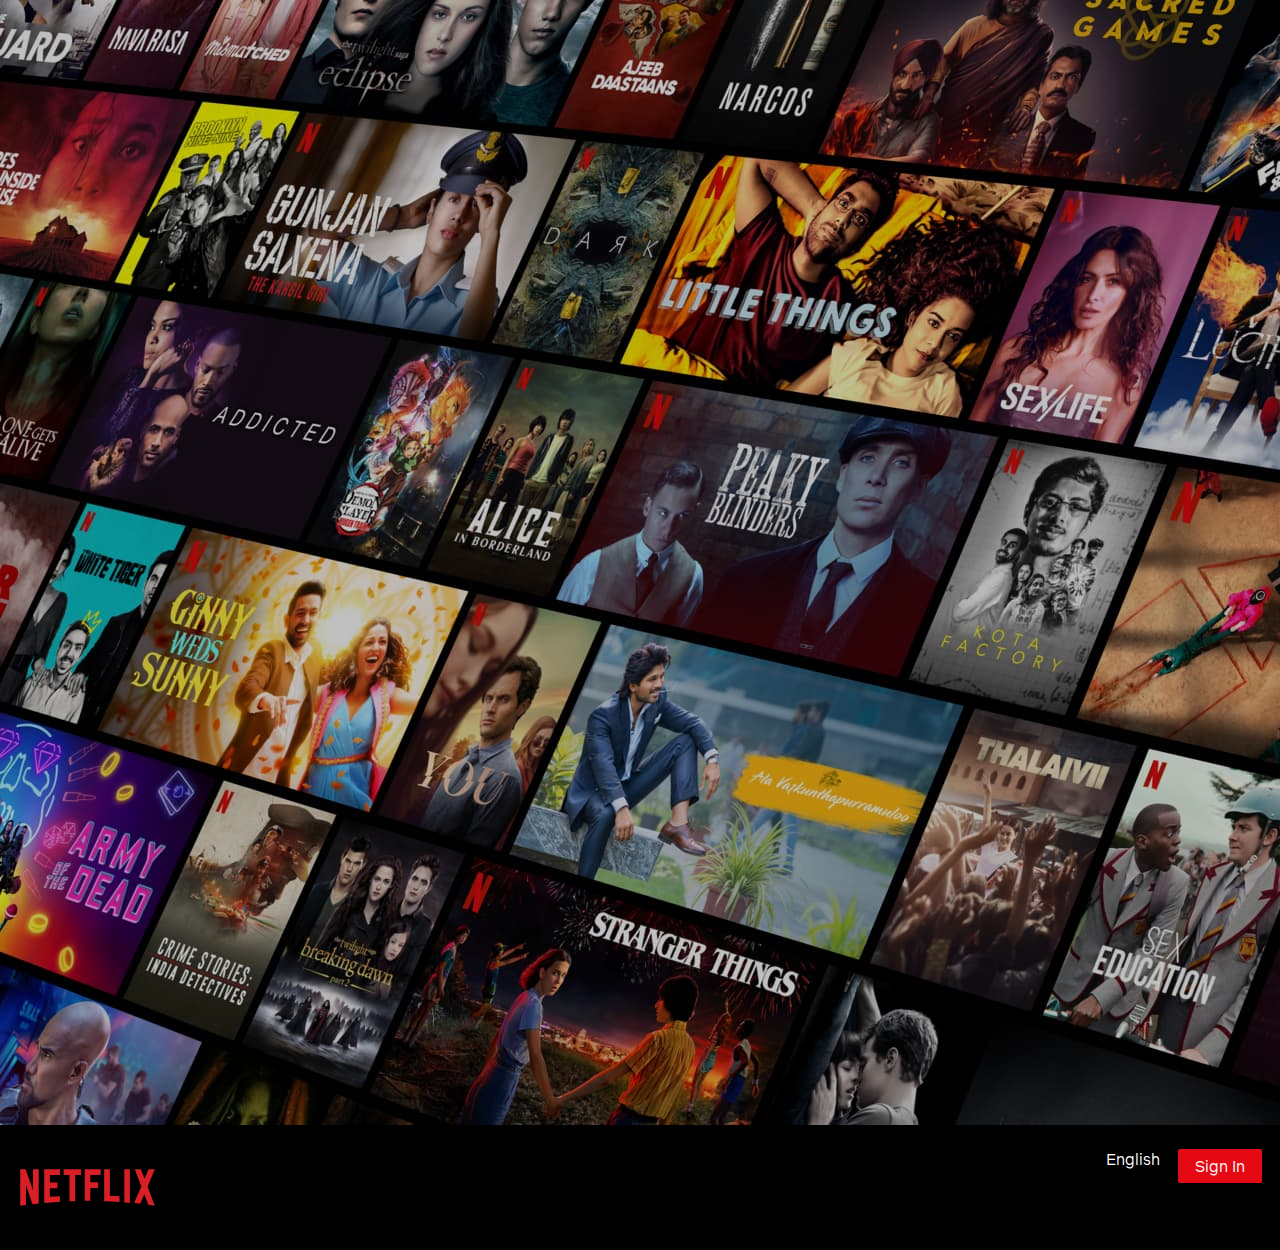
<file: index1.html>
<!DOCTYPE html>
<html lang="en">
<head>
    <meta charset="UTF-8">
    <link rel="stylesheet" href="style1.css">
    <title>Netflix India - Watch TV Shows Online, Watch Movies Online</title>
</head>
<body>
    <div class="page1">
        <img src="netflix%20background.jpg">
        <div class="nav">
            <div class="logo">
                <img src="Netflix-Logo.wine.svg" alt="Netflix Logo" width="175px">
            </div>
            <div class="nav-buttons">
                <div class="language">
                    English
                </div>
                <div class="sign-in">
                    Sign In
                </div>
            </div>
        </div>
    </div>
</body>
</html>
</file>
<file: style1.css>
@font-face {
    font-family: 'netflix font';
    src: url("Netflix font.woff2") format("woff2");
}
@font-face {
    font-family: 'NetflixRg';
    src: url("NetflixRg.woff2") format("woff2");
}
@font-face {
    font-family: 'NetflixTh';
    src: url("NetflixTh.woff2") format("woff2");
}
@font-face {
    font-family: 'NetflixMd';
    src: url("NetflixMd.woff2") format("woff2");
}
@font-face {
    font-family: 'NetflixLt';
    src: url("NetflixLt.woff2") format("woff2");
}

body{
    margin: 0;
    padding: 0;
    color:white;
    background-color:black;
}

.nav{
    display: flex;
    justify-content: flex-start;
    background: transparent;


}
.nav-buttons{
    display:flex;
    justify-content: space-evenly;
    flex-basis: 15%;
    padding-top: 20px;
}
.language{
    font-size: 16px;
    font-family:NetflixLt;
    height: 20px;
}
.sign-in{
    font-family:NetflixLt;
    font-size: 16px;
    background-color:#e50914;
    border-radius: 2px;
    border:none;
    padding: 7px 17px;
    height: 20px;
}
.logo{
    flex-basis: 85%;
    justify-content: flex-start;

}
</file>
